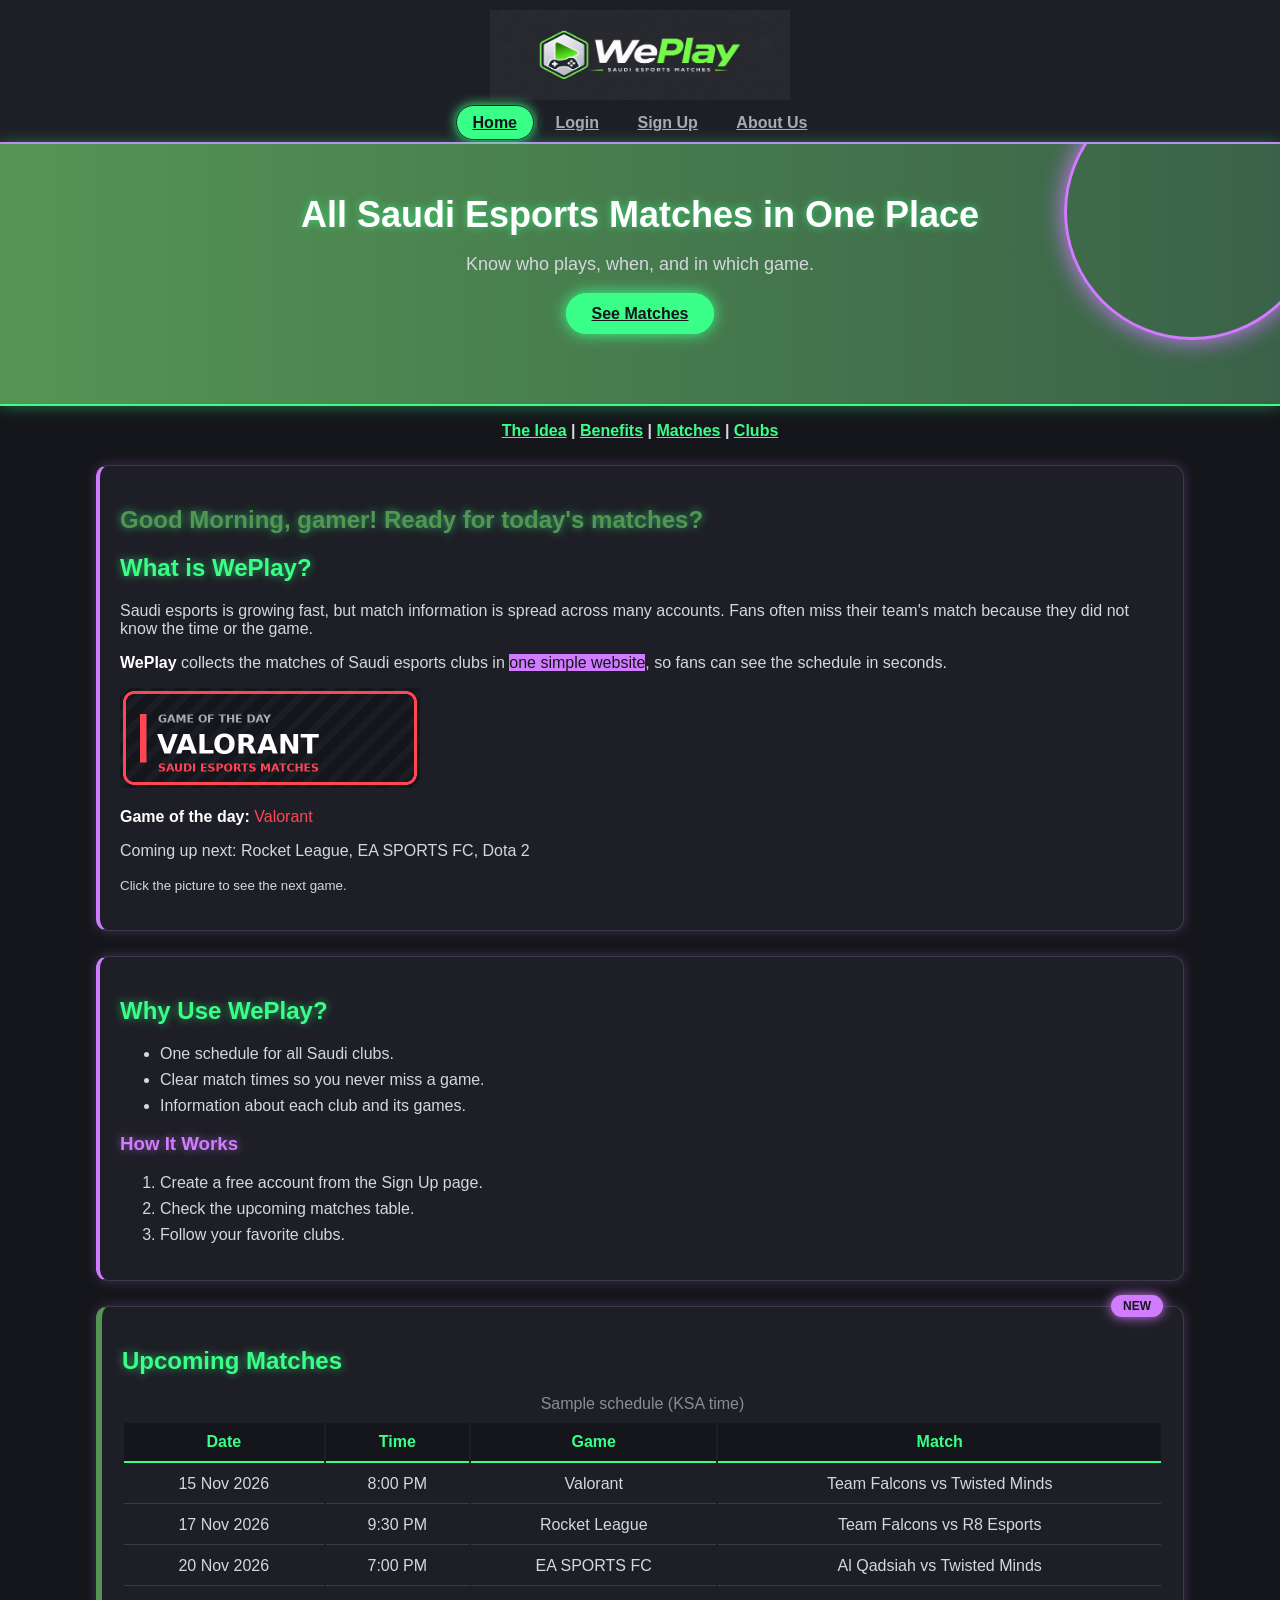
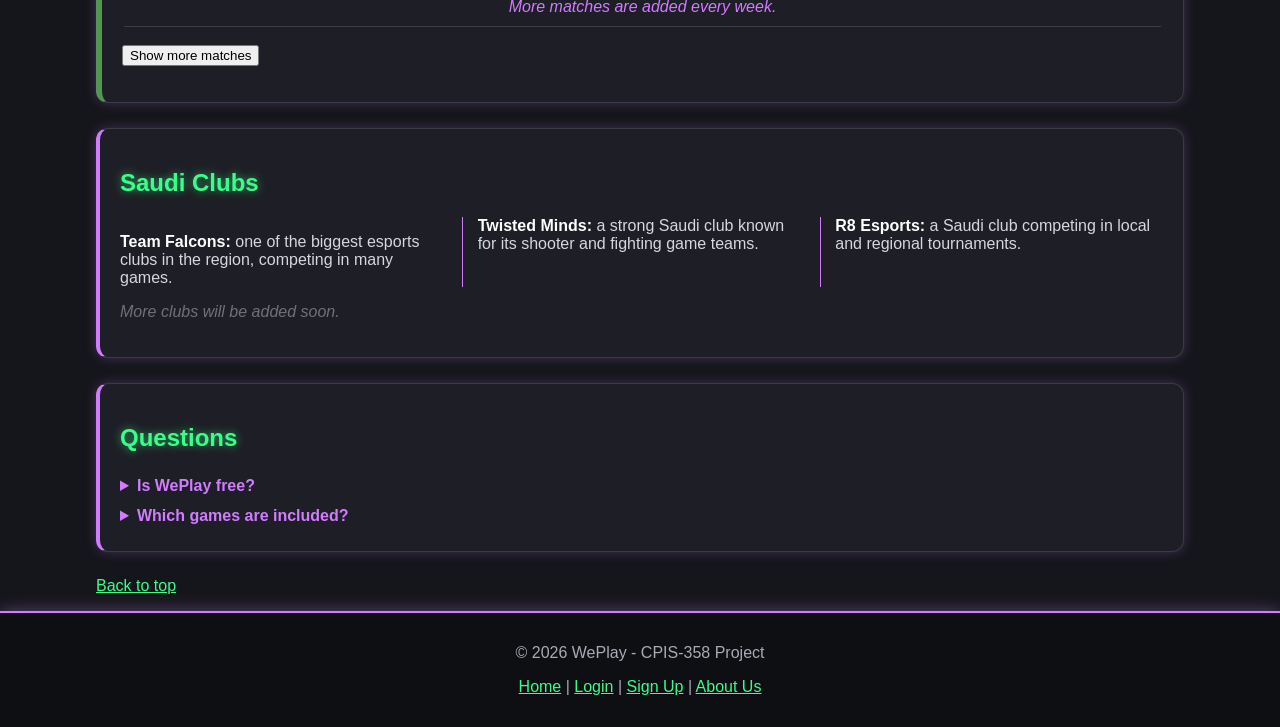
<file: index.html>
<!DOCTYPE html>

<!-- WePlay - Home Page -->
<html lang="en">
<head>
    <meta charset="UTF-8">
    <meta name="description" content="WePlay collects Saudi esports matches in one place.">
    <meta name="keywords" content="esports, Saudi, matches, Team Falcons, Twisted Minds">
    <title>WePlay - Home</title>

    <!-- External CSS -->
    <link rel="stylesheet" href="css/style.css">

    <!-- Embedded CSS-->
    <style type="text/css">
        .hero {
            background-image: linear-gradient(to right, #549554, #3a6248);
        }
        .hero h1 {
            color: white;
            font-size: 36px;
        }
    </style>
</head>

<body onload="startHome()">

    <!--logo  -->
    <header id="top">
        <img src="images/weplay-img.jpg" alt="WePlay logo" width="300" height="90" usemap="#logomap" id="logoPic">
<map name="logomap">
    <area shape="rect" coords="0,0,300,90" href="aboutUs.html" alt="About Us"
          onmouseover="zoomPicture()" onmouseout="resetPicture()">
</map>

        <nav>
            <ul class="menu">
                <li><a href="index.html" class="current">Home</a></li>
                <li><a href="login.html">Login</a></li>
                <li><a href="signup.html">Sign Up</a></li>
                <li><a href="aboutUs.html">About Us</a></li>
            </ul>
        </nav>
    </header>

    <!--  layering with z-index  -->
    <section class="hero">
        <div class="circle"></div>
        <div class="hero-text">
            <h1>All Saudi Esports Matches in One Place</h1>
            <p>Know who plays, when, and in which game.</p>
            <a href="#matches" class="btn">See Matches</a>
        </div>
    </section>

    <!-- Internal links  -->
    <p class="quick-links">
        <a href="#idea">The Idea</a> |
        <a href="#benefits">Benefits</a> |
        <a href="#matches">Matches</a> |
        <a href="#clubs">Clubs</a>
    </p>

    <div class="main">

        <!-- ===== The idea ===== -->
        <article id="idea" class="box">
            <h2>What is WePlay?</h2>
            <p>
                Saudi esports is growing fast, but match information is spread across
                many accounts. Fans often miss their team's match because they did not
                know the time or the game.
            </p>
            <p>
                <strong>WePlay</strong> collects the matches of Saudi esports clubs in
                <mark>one simple website</mark>, so fans can see the schedule in seconds.
            </p>
        </article>

        <!-- Benefits using unordered list -->
        <section id="benefits" class="box">
            <h2>Why Use WePlay?</h2>
            <ul>
                <li>One schedule for all Saudi clubs.</li>
                <li>Clear match times so you never miss a game.</li>
                <li>Information about each club and its games.</li>
            </ul>

            <h3>How It Works</h3>
            <!-- Ordered list -->
            <ol>
                <li>Create a free account from the Sign Up page.</li>
                <li>Check the upcoming matches table.</li>
                <li>Follow your favorite clubs.</li>
            </ol>
        </section>

        <!-- the  Matches table -->
        <section id="matches" class="box">
            <span class="badge">NEW</span>
            <h2>Upcoming Matches</h2>

            <table class="matches">
                <caption>Sample schedule (KSA time)</caption>
                <thead>
                    <tr>
                        <th>Date</th>
                        <th>Time</th>
                        <th>Game</th>
                        <th>Match</th>
                    </tr>
                </thead>
                <tbody>
                    <tr>
                        <td>15 Nov 2026</td>
                        <td>8:00 PM</td>
                        <td>Valorant</td>
                        <td>Team Falcons vs Twisted Minds</td>
                    </tr>
                    <tr>
                        <td>17 Nov 2026</td>
                        <td>9:30 PM</td>
                        <td>Rocket League</td>
                        <td>Team Falcons vs R8 Esports</td>
                    </tr>
                    <tr>
                        <td>20 Nov 2026</td>
                        <td>7:00 PM</td>
                        <td>EA SPORTS FC</td>
                        <td>Al Qadsiah vs Twisted Minds</td>
                    </tr>
                </tbody>
                <tfoot>
                    <tr>
                        <td colspan="4">More matches are added every week.</td>
                    </tr>
                </tfoot>
            </table>
        </section>

        <!-- ===== Clubs: multiple columns ===== -->
        <section id="clubs" class="box">
            <h2>Saudi Clubs</h2>
            <div class="columns">
                <p><strong>Team Falcons:</strong> one of the biggest esports clubs in the region, competing in many games.</p>
                <p><strong>Twisted Minds:</strong> a strong Saudi club known for its shooter and fighting game teams.</p>
                <p><strong>R8 Esports:</strong> a Saudi club competing in local and regional tournaments.</p>
            </div>

            <!-- Inline CSS -->
            <p style="color: #6F717A; font-style: italic;">More clubs will be added soon.</p>
        </section>

        <!-- details and summary -->
        <section class="box">
            <h2>Questions</h2>
            <details>
                <summary>Is WePlay free?</summary>
                <p>Yes, creating an account and checking matches is free.</p>
            </details>
            <details>
                <summary>Which games are included?</summary>
                <p>Valorant, Rocket League, EA SPORTS FC, Dota 2 and more.</p>
            </details>
        </section>

        <p><a href="#top">Back to top</a></p>
    </div>

    <!-- another nav-->
    <footer>
        <p>&copy; 2026 WePlay - CPIS-358 Project</p>
        <p>
            <a href="index.html">Home</a> |
            <a href="login.html">Login</a> |
            <a href="signup.html">Sign Up</a> |
            <a href="aboutUs.html">About Us</a>
        </p>
    </footer>

    <!-- Embedded JavaScript -->
    <script type="text/javascript">document.getElementById("matches").style.borderLeft = "6px solid #549554";</script>
    <!-- External JavaScript (teammate's file) -->
    <script src="js/script.js"></script>
</body>
</html>
</file>
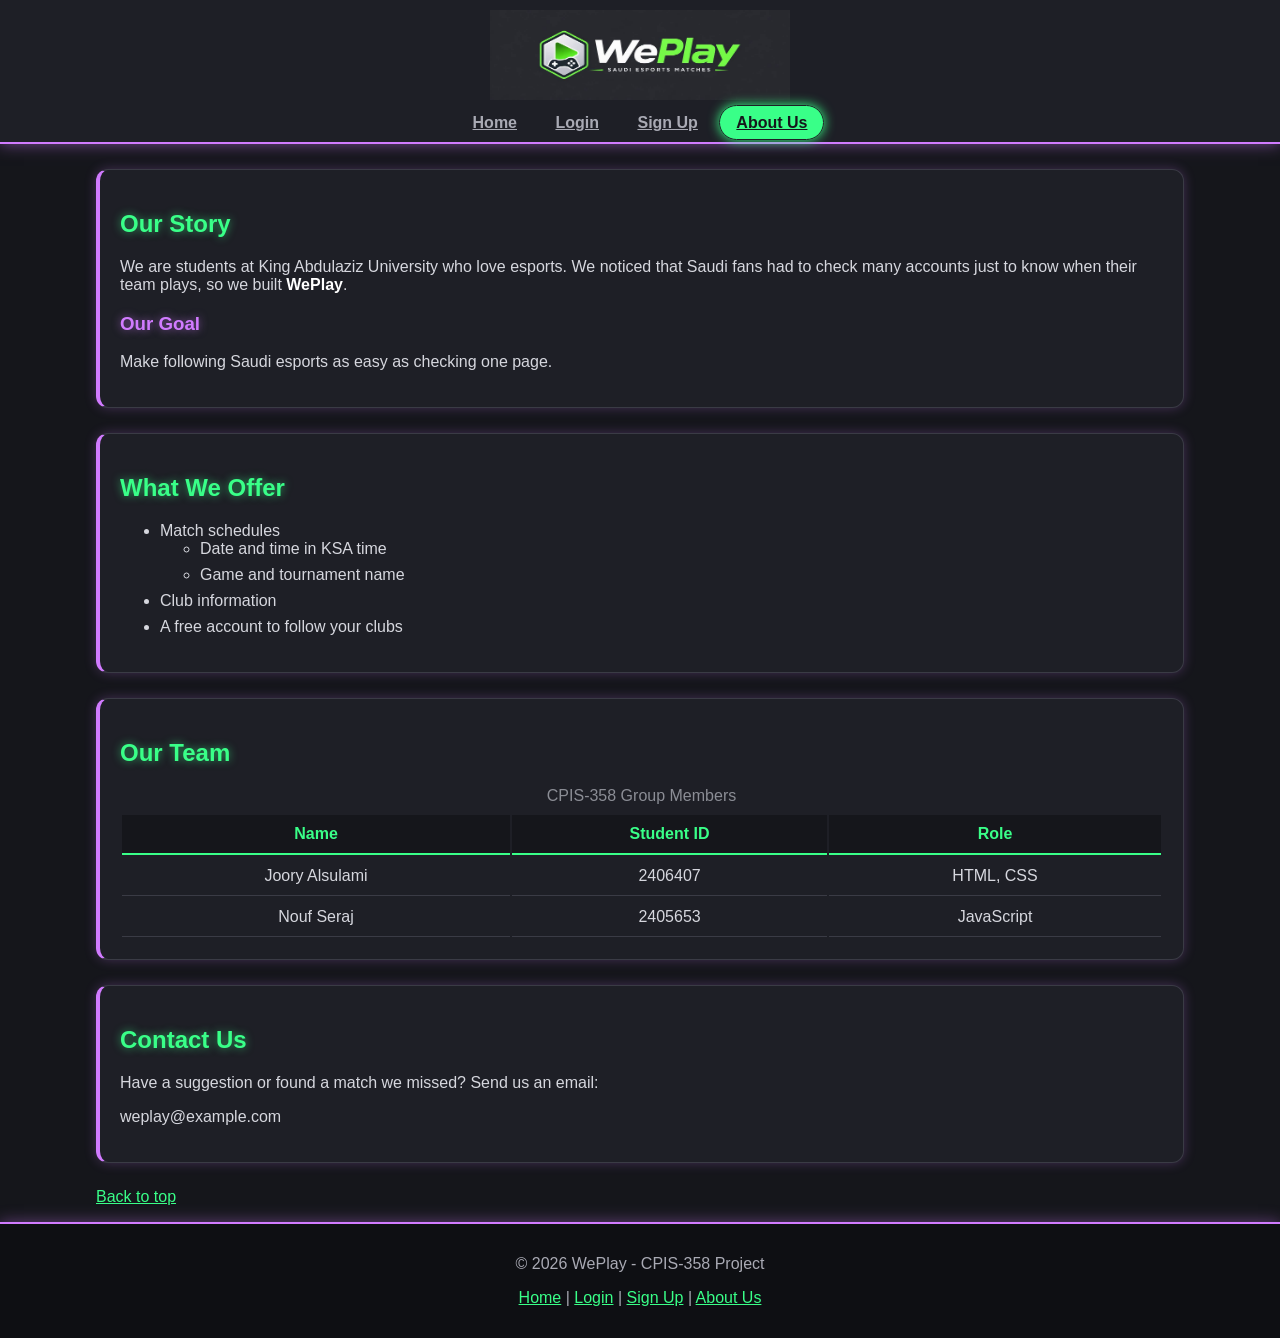
<file: aboutUs.html>
<!DOCTYPE html>

<!-- The home page -->
<html lang="en">
<head>
    <meta charset="UTF-8">
    <meta name="description" content="Learn about the WePlay team and our goal.">
    <title>WePlay - About Us</title>

    <!-- External CSS -->
    <link rel="stylesheet" href="css/style.css">
</head>

<body>

    <!-- the logo-->
    <header id="top">
        <img src="images/weplay-img.jpg" alt="WePlay logo" width="300" height="90" usemap="#logomap">
        <map name="logomap">
            <area shape="rect" coords="0,0,300,90" href="aboutUs.html" alt="About Us">
        </map>
  <!-- nav on top of the page -->
        <nav>
            <ul class="menu">
                <li><a href="index.html">Home</a></li>
                <li><a href="login.html">Login</a></li>
                <li><a href="signup.html">Sign Up</a></li>
                <li><a href="aboutUs.html" class="current">About Us</a></li>
            </ul>
        </nav>
    </header>

    <div class="main">

        <!-- story of the website-->
        <article class="box">
            <h2>Our Story</h2>
            <p>
                We are students at King Abdulaziz University who love esports.
                We noticed that Saudi fans had to check many accounts just to know
                when their team plays, so we built <strong>WePlay</strong>.
            </p>

            <aside class="side-note">
                <h3>Our Goal</h3>
                <p>Make following Saudi esports as easy as checking one page.</p>
            </aside>
        </article>

        <!-- using nested list  -->
        <section class="box">
            <h2>What We Offer</h2>
            <ul>
                <li>
                    Match schedules
                    <ul>
                        <li>Date and time in KSA time</li>
                        <li>Game and tournament name</li>
                    </ul>
                </li>
                <li>Club information</li>
                <li>A free account to follow your clubs</li>
            </ul>
        </section>

        <!-- table contains the team info-->
        <section class="box">
            <h2>Our Team</h2>
            <table class="matches">
                <caption>CPIS-358 Group Members</caption>
                <thead>
                    <tr>
                        <th>Name</th>
                        <th>Student ID</th>
                        <th>Role</th>
                    </tr>
                </thead>
                <tbody>
                    <tr>
                        <td>Joory Alsulami</td>
                        <td>2406407</td>
                        <td>HTML, CSS </td>
                    </tr>
                    <tr>
                        <td>Nouf Seraj</td>
                        <td>2405653</td>
                        <td>JavaScript</td>
                    </tr>
                </tbody>
            </table>
        </section>

        <!-- Contact us  -->
        <section class="box">
            <h2>Contact Us</h2>
            <p>Have a suggestion or found a match we missed? Send us an email:</p>
            <p>weplay@example.com</p>
        </section>

        <p><a href="#top">Back to top</a></p>
    </div>

    <!-- another nav-->
    <footer>
        <p>&copy; 2026 WePlay - CPIS-358 Project</p>
        <p>
            <a href="index.html">Home</a> |
            <a href="login.html">Login</a> |
            <a href="signup.html">Sign Up</a> |
            <a href="aboutUs.html">About Us</a>
        </p>
    </footer>

    <!-- External JavaScript  -->
    <script src="js/script.js"></script>
</body>
</html>
</file>
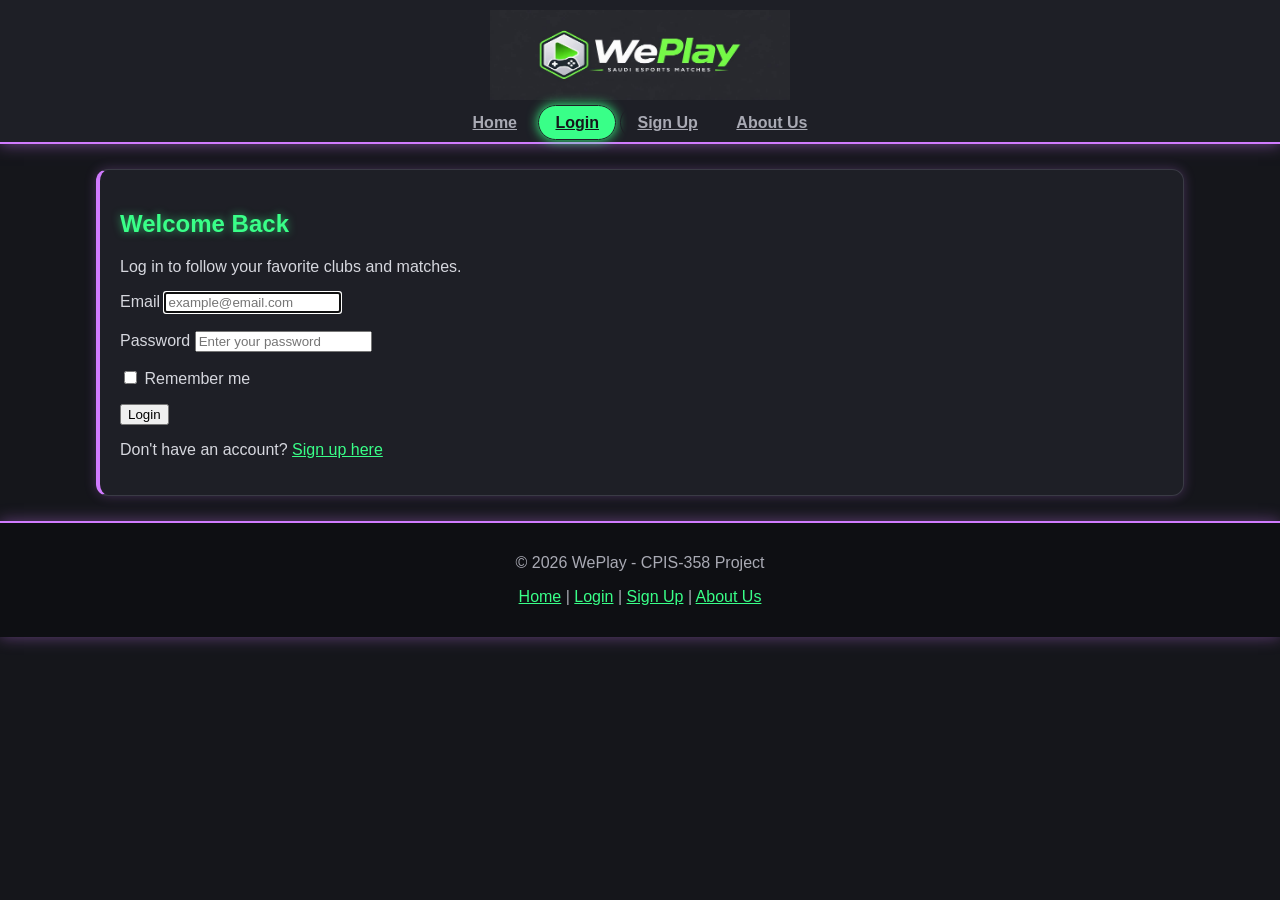
<file: login.html>
<!DOCTYPE html>

<!-- WePlay - Login Page -->
<html lang="en">
<head>
    <meta charset="UTF-8">
    <meta name="description" content="Log in to your WePlay account.">
    <title>WePlay - Login</title>

    <!-- External CSS -->
    <link rel="stylesheet" href="css/style.css">
</head>

<body onload="startLogin()">

    <!--  logo  -->
    <header id="top">
        <img src="images/weplay-img.jpg" alt="WePlay logo" width="300" height="90" usemap="#logomap">
        <map name="logomap">
            <area shape="rect" coords="0,0,300,90" href="aboutUs.html" alt="About Us">
        </map>

        <nav>
            <ul class="menu">
                <li><a href="index.html">Home</a></li>
                <li><a href="login.html" class="current">Login</a></li>
                <li><a href="signup.html">Sign Up</a></li>
                <li><a href="aboutUs.html">About Us</a></li>
            </ul>
        </nav>
    </header>

    <div class="main">

        <!-- Login form -->
        <section class="box form-box">
            <h2>Welcome Back</h2>
            <p>Log in to follow your favorite clubs and matches.</p>

            <form id="loginForm" action="#" method="post">

                <label for="loginEmail">Email</label>
                <input type="email" id="loginEmail" name="email" class="field"
                       placeholder="example@email.com" autofocus required>
                <span class="error" id="loginEmailError"></span>
                <br><br>
                <label for="loginPassword">Password</label>
                <input type="password" id="loginPassword" name="password" class="field"
                       placeholder="Enter your password" required>
                <span class="error" id="loginPasswordError"></span>

                <p>
                    <input type="checkbox" id="remember" name="remember">
                    <label for="remember" class="inline-label">Remember me</label>
                </p>

                <input type="submit" value="Login" class="form-btn"
                       onclick="validateEmail('loginEmail', 'loginEmailError'); validateLoginPassword()">
            </form>

            <p class="form-note">
                Don't have an account? <a href="signup.html">Sign up here</a>
            </p>
        </section>

    </div>


    <!-- nav -->
    <footer>
        <p>&copy; 2026 WePlay - CPIS-358 Project</p>
        <p>
            <a href="index.html">Home</a> |
            <a href="login.html">Login</a> |
            <a href="signup.html">Sign Up</a> |
            <a href="aboutUs.html">About Us</a>
        </p>
    </footer>

    <!-- External JavaScript  -->
    <script src="js/script.js"></script>
</body>
</html>
</file>
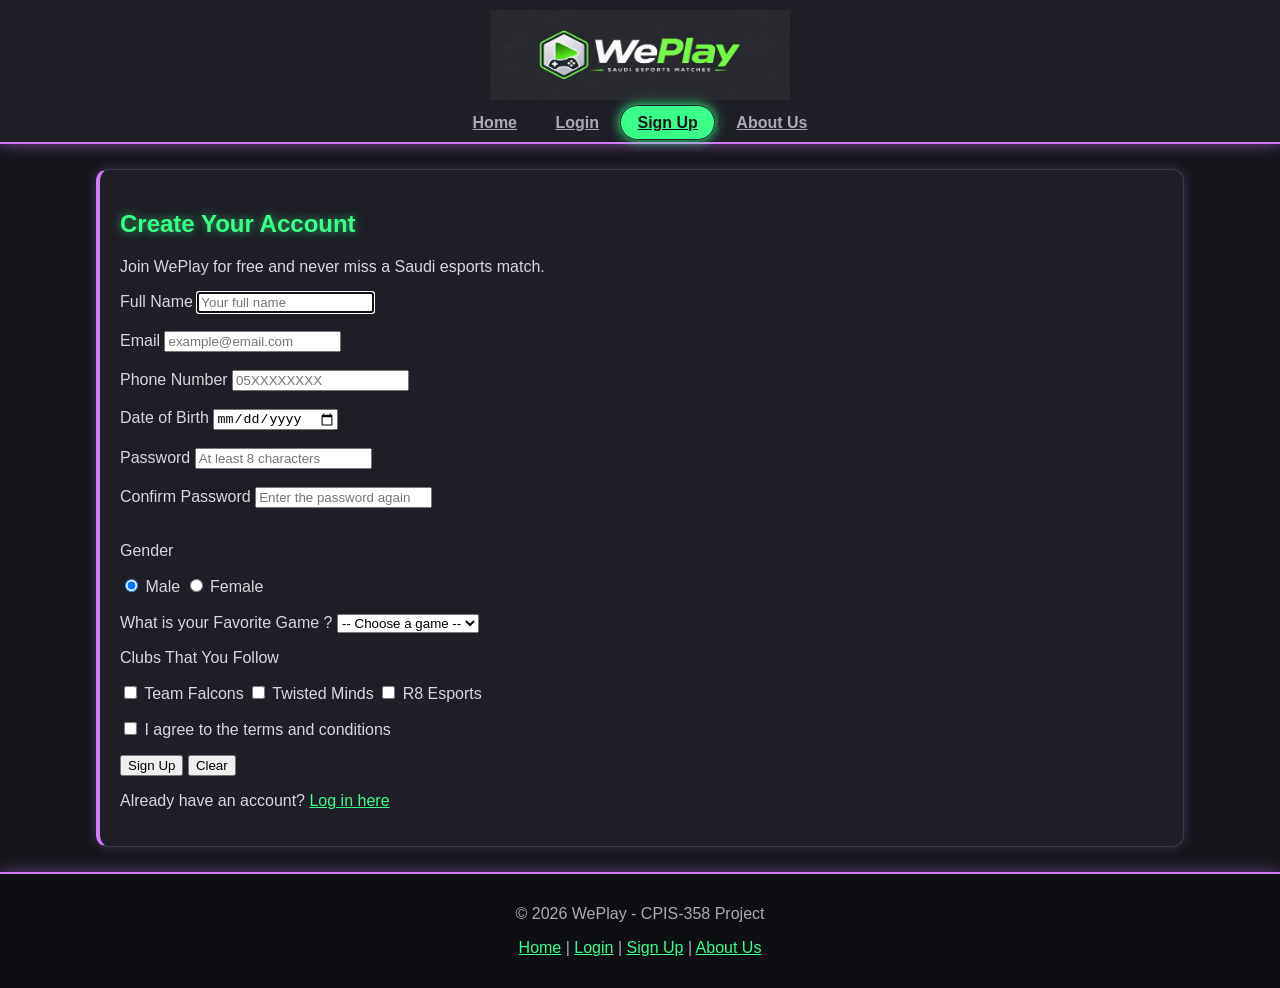
<file: signup.html>
<!DOCTYPE html>

<!-- WePlay - Sign Up Page -->
<html lang="en">
<head>
    <meta charset="UTF-8">
    <meta name="description" content="Create a free WePlay account.">
    <title>WePlay - Sign Up</title>

    <!-- External CSS -->
    <link rel="stylesheet" href="css/style.css">
</head>

<body onload="startSignup()">

    <!--  logo  -->
    <header id="top">
        <img src="images/weplay-img.jpg" alt="WePlay logo" width="300" height="90" usemap="#logomap">
        <map name="logomap">
            <area shape="rect" coords="0,0,300,90" href="aboutUs.html" alt="About Us">
        </map>

        <nav>
            <ul class="menu">
                <li><a href="index.html">Home</a></li>
                <li><a href="login.html">Login</a></li>
                <li><a href="signup.html" class="current">Sign Up</a></li>
                <li><a href="aboutUs.html">About Us</a></li>
            </ul>
        </nav>
    </header>

    <div class="main">

        <!--  Sign up form  -->
        <section class="box form-box">
            <h2>Create Your Account</h2>
            <p>Join WePlay for free and never miss a Saudi esports match.</p>

            <form id="signupForm" action="#" method="post" autocomplete="on">

                <label for="fullName">Full Name</label>
                <input type="text" id="fullName" name="fullName" class="field"
                       placeholder="Your full name" maxlength="40" autofocus required>
                <span class="error" id="nameError"></span>
                <br><br>
                <label for="email">Email</label>
                <input type="email" id="email" name="email" class="field"
                       placeholder="example@email.com" required>
                <span class="error" id="emailError"></span>
                <br><br>
                <label for="phone">Phone Number</label>
                <input type="tel" id="phone" name="phone" class="field"
                       placeholder="05XXXXXXXX" maxlength="10" required>
                <span class="error" id="phoneError"></span>
                <br><br>
                <label for="birthDate">Date of Birth</label>
                <input type="date" id="birthDate" name="birthDate" class="field">
                <br><br>
                <label for="password">Password</label>
                <input type="password" id="password" name="password" class="field"
                       placeholder="At least 8 characters" required>
                <span class="error" id="passwordError"></span>
                <br><br>
                <label for="confirmPassword">Confirm Password</label>
                <input type="password" id="confirmPassword" name="confirmPassword" class="field"
                       placeholder="Enter the password again" required>
                <span class="error" id="confirmError"></span>
                <br><br>
                <!-- Radio buttons -->
                <p class="group-title">Gender</p>
                <input type="radio" id="male" name="gender" value="male" checked>
                <label for="male" class="inline-label">Male</label>
                <input type="radio" id="female" name="gender" value="female">
                <label for="female" class="inline-label">Female</label>
                <br><br>
                <!-- Drop-down list -->
                <label for="favGame">What is your Favorite Game ?</label>
                <select id="favGame" name="favGame" class="field">
                    <option value="">-- Choose a game --</option>
                    <option value="valorant">Valorant</option>
                    <option value="rocket">Rocket League</option>
                    <option value="fc">EA SPORTS FC</option>
                    <option value="dota">Dota 2</option>
                </select>

                <!-- Checkboxes-->
                <p class="group-title">Clubs That You Follow</p>
                <input type="checkbox" id="falcons" name="clubs" value="falcons">
                <label for="falcons" class="inline-label">Team Falcons</label>
                <input type="checkbox" id="twisted" name="clubs" value="twisted">
                <label for="twisted" class="inline-label">Twisted Minds</label>
                <input type="checkbox" id="r8" name="clubs" value="r8">
                <label for="r8" class="inline-label">R8 Esports</label>

                <p>
                    <input type="checkbox" id="terms" name="terms" required>
                    <label for="terms" class="inline-label">I agree to the terms and conditions</label>
                </p>
                <span class="error" id="termsError"></span>

                <input type="submit" value="Sign Up" class="form-btn" onclick="checkSignupFields()">
                <input type="reset" value="Clear" class="form-btn reset-btn">
            </form>

            <p class="form-note">
                Already have an account? <a href="login.html">Log in here</a>
            </p>
        </section>

    </div>

    <!-- nav-->
    <footer>
        <p>&copy; 2026 WePlay - CPIS-358 Project</p>
        <p>
            <a href="index.html">Home</a> |
            <a href="login.html">Login</a> |
            <a href="signup.html">Sign Up</a> |
            <a href="aboutUs.html">About Us</a>
        </p>
    </footer>

    <!-- External JavaScript  -->
    <script src="js/script.js"></script>
</body>
</html>
</file>
<file: css/style.css>
body {
    margin: 0;
    font-family: Arial, Helvetica, sans-serif;
    background-color: #15161B;
    color: #D6D7DE;
}

/* ----- Links ----- */
a:link {
    color: #39FF88;
}

a:visited {
    color: #D17BFF;
}

h1, h2, h3 {
    color: #39FF88;
    text-shadow: 0px 0px 8px rgba(57, 255, 136, 0.6);
}

h3 {
    color: #D17BFF;
    text-shadow: 0px 0px 8px rgba(209, 123, 255, 0.6);
}

/* ----- Header and menu with neon color and shadow ----- */
header {
    background-color: #1E1F26;
    text-align: center;
    padding: 10px;
    border-bottom: 2px solid #D17BFF;
    box-shadow: 0px 0px 15px rgba(209, 123, 255, 0.5);
}

.menu {
    margin: 10px 0px 0px 0px;
    padding: 0px;
}

.menu li {
    display: inline;
}

.menu a {
    color: #A9AAB4;
    font-weight: bold;
    padding: 8px 16px;
    border: 1px solid #1E1F26;
    border-radius: 20px;
}

.menu a:hover {
    color: #D17BFF;
    border: 1px solid #D17BFF;
    box-shadow: 0px 0px 10px #D17BFF;
}

/* the page the user is on now (best practices) */
.menu a.current {
    color: #15161B;
    background-color: #39FF88;
    box-shadow: 0px 0px 12px #39FF88;
}

/* ----- layering (z-index) ----- */
.hero {
    position: relative;
    height: 260px;
    overflow: hidden;
    text-align: center;
    border-bottom: 2px solid #39FF88;
    box-shadow: 0px 0px 15px rgba(57, 255, 136, 0.4);
}

/* glowing circle behind the text */
.circle {
    position: absolute;
    top: -60px;
    right: -40px;
    width: 250px;
    height: 250px;
    border: 3px solid #D17BFF;
    border-radius: 50%;
    box-shadow: 0px 0px 25px #D17BFF;
    z-index: 1;
}

/* text in front of the circle */
.hero-text {
    position: relative;
    z-index: 2;
    padding-top: 50px;
}

.hero-text h1 {
    margin: 0px;
}

.hero-text p {
    color: #D6D7DE;
    font-size: 18px;
    margin-bottom: 30px;
}

/* ----- General classes style ----- */
a.btn {
    background-color: #39FF88;
    color: #15161B;
    padding: 10px 24px;
    font-weight: bold;
    border: 2px solid #39FF88;
    border-radius: 25px;
    box-shadow: 0px 0px 15px #39FF88;
}

a.btn:hover {
    background-color: #15161B;
    color: #39FF88;
}

.main {
    width: 85%;
    margin: auto;
}

.box {
    position: relative;
    background-color: #1E1F26;
    padding: 20px;
    margin: 25px 0px;
    border: 1px solid #3A3B45;
    border-left: 4px solid #D17BFF;
    border-radius: 12px;
    box-shadow: 0px 0px 12px rgba(209, 123, 255, 0.25);
}

/* the NEW badge on top of the upcoming matches box (layering) */
.badge {
    position: absolute;
    top: -12px;
    right: 20px;
    z-index: 3;
    background-color: #D17BFF;
    color: #15161B;
    font-size: 12px;
    font-weight: bold;
    padding: 4px 12px;
    border-radius: 12px;
    box-shadow: 0px 0px 12px #D17BFF;
}

.quick-links {
    text-align: center;
    font-weight: bold;
}

/* ----- Lists ----- */
ul li, ol li {
    margin-bottom: 8px;
}

/* ----- Table ----- */
.matches {
    width: 100%;
}

.matches caption {
    color: #8B8D95;
    padding-bottom: 8px;
}

.matches th {
    background-color: #15161B;
    color: #39FF88;
    padding: 10px;
    border-bottom: 2px solid #39FF88;
}

.matches td {
    padding: 10px;
    border-bottom: 1px solid #3A3B45;
    text-align: center;
}

.matches tfoot td {
    color: #D17BFF;
    font-style: italic;
}

/* ----- Multiple columns ----- */
.columns {
    column-count: 3;
    column-gap: 30px;
    column-rule: 1px solid #D17BFF;
}

/* ----- Details / Summary ----- */
summary {
    font-weight: bold;
    color: #D17BFF;
    padding: 6px 0px;
}

mark {
    background-color: #D17BFF;
    color: #15161B;
}

strong {
    color: #FFFFFF;
}

/* ----- Footer nav ----- */
footer {
    background-color: #0E0F13;
    border-top: 2px solid #D17BFF;
    box-shadow: 0px 0px 15px rgba(209, 123, 255, 0.4);
    color: #A9AAB4;
    text-align: center;
    padding: 15px;
}

footer a:link, footer a:visited {
    color: #39FF88;
}
</file>
